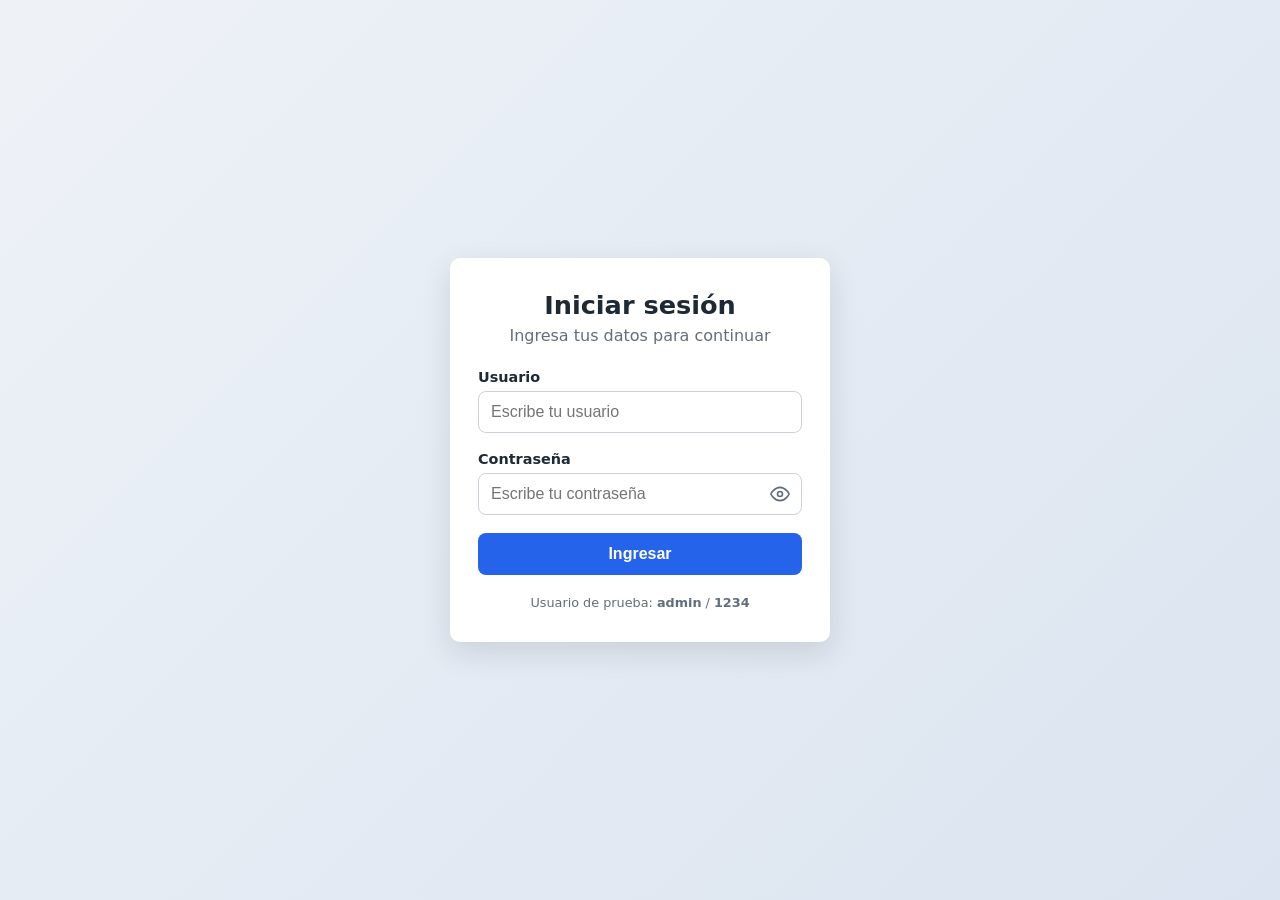
<file: index.html>
<!DOCTYPE html>
<html lang="es">
<head>
  <meta charset="UTF-8">
  <meta name="viewport" content="width=device-width, initial-scale=1.0">
  <title>Iniciar sesión</title>
  <link rel="stylesheet" href="styles.css">
  <script src="script.js" defer></script>
</head>
<body>
  <main class="contenedor">
    <form id="form-login" class="tarjeta" novalidate>
      <h1>Iniciar sesión</h1>
      <p class="subtitulo">Ingresa tus datos para continuar</p>

      <div class="campo">
        <label for="usuario">Usuario</label>
        <input type="text" id="usuario" name="usuario" placeholder="Escribe tu usuario" autocomplete="username">
      </div>

      <div class="campo">
        <label for="password">Contraseña</label>
        <div class="campo-password">
          <input type="password" id="password" name="password" placeholder="Escribe tu contraseña" autocomplete="current-password">
          <button type="button" id="btn-mostrar" class="btn-mostrar" aria-label="Mostrar contraseña" title="Mostrar contraseña">
            <!-- Ojo abierto: se ve cuando la contraseña está oculta -->
            <svg class="icono-ojo" viewBox="0 0 24 24" width="20" height="20" fill="none" stroke="currentColor" stroke-width="2" stroke-linecap="round" stroke-linejoin="round" aria-hidden="true">
              <path d="M1 12s4-8 11-8 11 8 11 8-4 8-11 8-11-8-11-8z"/>
              <circle cx="12" cy="12" r="3"/>
            </svg>
            <!-- Ojo tachado: se ve cuando la contraseña está visible -->
            <svg class="icono-ojo-tachado" viewBox="0 0 24 24" width="20" height="20" fill="none" stroke="currentColor" stroke-width="2" stroke-linecap="round" stroke-linejoin="round" aria-hidden="true">
              <path d="M17.94 17.94A10.07 10.07 0 0 1 12 20c-7 0-11-8-11-8a18.45 18.45 0 0 1 5.06-5.94"/>
              <path d="M9.9 4.24A9.12 9.12 0 0 1 12 4c7 0 11 8 11 8a18.5 18.5 0 0 1-2.16 3.19"/>
              <path d="M14.12 14.12a3 3 0 1 1-4.24-4.24"/>
              <line x1="1" y1="1" x2="23" y2="23"/>
            </svg>
          </button>
        </div>
      </div>

      <p id="mensaje" class="mensaje" role="alert"></p>

      <button type="submit" class="btn-principal">Ingresar</button>

      <p class="pista">Usuario de prueba: <strong>admin</strong> / <strong>1234</strong></p>
    </form>
  </main>
</body>
</html>
</file>
<file: styles.css>
/* ===== Variables de color ===== */
:root {
  --color-fondo: #eef2f7;
  --color-tarjeta: #ffffff;
  --color-texto: #1f2933;
  --color-texto-suave: #616e7c;
  --color-borde: #cbd2d9;
  --color-primario: #2563eb;
  --color-primario-hover: #1d4ed8;
  --color-error: #dc2626;
  --color-error-fondo: #fee2e2;
  --color-exito: #16a34a;
  --color-exito-fondo: #dcfce7;
  --radio: 10px;
}

/* ===== Base ===== */
* {
  box-sizing: border-box;
}

body {
  margin: 0;
  font-family: "Segoe UI", system-ui, -apple-system, Roboto, Arial, sans-serif;
  background: linear-gradient(135deg, var(--color-fondo), #dbe4f0);
  color: var(--color-texto);
}

/* ===== Contenedor: centra la tarjeta en la pantalla ===== */
.contenedor {
  min-height: 100vh;
  display: flex;
  align-items: center;
  justify-content: center;
  padding: 16px;
}

/* ===== Tarjeta ===== */
.tarjeta {
  width: 100%;
  max-width: 380px;
  background: var(--color-tarjeta);
  padding: 32px 28px;
  border-radius: var(--radio);
  box-shadow: 0 10px 30px rgba(15, 23, 42, 0.12);
  text-align: center;
}

.tarjeta h1,
.tarjeta h2 {
  margin: 0 0 6px;
  font-size: 1.6rem;
}

.subtitulo {
  margin: 0 0 24px;
  color: var(--color-texto-suave);
}

/* ===== Campos del formulario ===== */
.campo {
  margin-bottom: 18px;
  text-align: left;
}

.campo label {
  display: block;
  margin-bottom: 6px;
  font-weight: 600;
  font-size: 0.9rem;
}

.campo input {
  width: 100%;
  padding: 11px 12px;
  font-size: 1rem;
  border: 1px solid var(--color-borde);
  border-radius: 8px;
  outline: none;
  transition: border-color 0.2s, box-shadow 0.2s;
}

.campo input:focus {
  border-color: var(--color-primario);
  box-shadow: 0 0 0 3px rgba(37, 99, 235, 0.2);
}

/* Campo con error (lo usará JavaScript en la fase 3) */
.campo input.invalido {
  border-color: var(--color-error);
}

/* ===== Contraseña + botón Mostrar ===== */
.campo-password {
  position: relative;
}

.campo-password input {
  padding-right: 44px;
}

.btn-mostrar {
  position: absolute;
  top: 50%;
  right: 6px;
  transform: translateY(-50%);
  display: flex;
  align-items: center;
  justify-content: center;
  border: none;
  background: none;
  color: var(--color-texto-suave);
  cursor: pointer;
  padding: 6px;
  border-radius: 6px;
  transition: color 0.2s, background 0.2s;
}

.btn-mostrar:hover {
  color: var(--color-primario);
  background: rgba(37, 99, 235, 0.08);
}

/* Por defecto se ve el ojo abierto; con .visible, el ojo tachado */
.btn-mostrar .icono-ojo-tachado {
  display: none;
}

.btn-mostrar.visible .icono-ojo {
  display: none;
}

.btn-mostrar.visible .icono-ojo-tachado {
  display: block;
}

/* ===== Mensajes ===== */
.mensaje {
  min-height: 0;
  margin: 0 0 16px;
  padding: 0;
  border-radius: 8px;
  font-size: 0.9rem;
}

/* Oculto si está vacío */
.mensaje:empty {
  display: none;
}

.mensaje.error {
  padding: 10px 12px;
  background: var(--color-error-fondo);
  color: var(--color-error);
}

.mensaje.exito {
  padding: 10px 12px;
  background: var(--color-exito-fondo);
  color: var(--color-exito);
}

/* ===== Botón principal ===== */
.btn-principal {
  width: 100%;
  padding: 12px;
  font-size: 1rem;
  font-weight: 600;
  color: #ffffff;
  background: var(--color-primario);
  border: none;
  border-radius: 8px;
  cursor: pointer;
  transition: background 0.2s, transform 0.1s;
}

.btn-principal:hover {
  background: var(--color-primario-hover);
}

.btn-principal:active {
  transform: scale(0.98);
}

/* ===== Pista con el usuario de prueba ===== */
.pista {
  margin: 20px 0 0;
  font-size: 0.8rem;
  color: var(--color-texto-suave);
}
</file>
